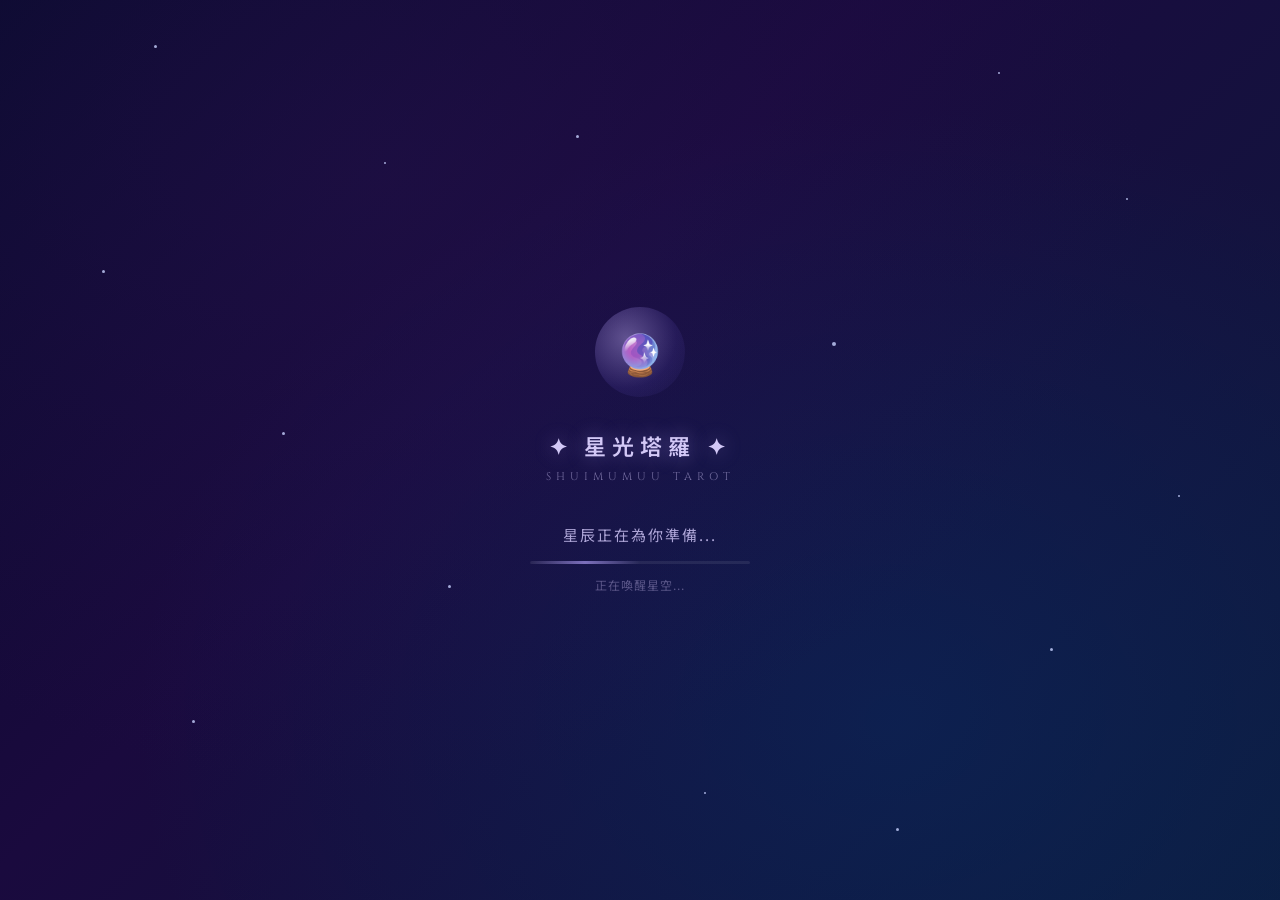
<file: docs/index.html>
<!DOCTYPE html>
<html lang="zh-Hant">
<head>
    <meta charset="UTF-8">
    <meta name="viewport" content="width=device-width, initial-scale=1.0">
    <title>SHUIMUMUU 星光塔羅 ✨ 每日運勢占卜</title>
    <meta name="description" content="水木沐沐星空極光塔羅 — 輸入你的心情與煩惱，抽一張塔羅牌，AI 為你解讀今日運勢與轉運小任務。免費線上塔羅占卜工具。">
    <!-- Open Graph / Facebook -->
    <meta property="og:type" content="website">
    <meta property="og:title" content="SHUIMUMUU 星光塔羅 ✨ 每日運勢占卜">
    <meta property="og:description" content="輸入心情，抽一張塔羅牌，AI 為你解讀今日運勢與轉運小任務！免費線上塔羅占卜工具。">
    <meta property="og:image" content="https://shuimumuu-tarot.onrender.com/static/images/PWA-ICON.png">
    <meta property="twitter:card" content="summary_large_image">
    <meta name="theme-color" content="#0a0a2e">
    <link rel="preconnect" href="https://fonts.googleapis.com">
    <link rel="preconnect" href="https://fonts.gstatic.com" crossorigin>
    <link href="https://fonts.googleapis.com/css2?family=Noto+Sans+TC:wght@300;400;500;700&family=Cinzel:wght@400;600;700&display=swap" rel="stylesheet">
    <style>
        * { margin: 0; padding: 0; box-sizing: border-box; }

        body {
            min-height: 100vh;
            display: flex;
            flex-direction: column;
            align-items: center;
            justify-content: center;
            background: radial-gradient(ellipse at 30% 20%, rgba(40, 20, 80, 0.4) 0%, transparent 60%),
                        radial-gradient(ellipse at 70% 80%, rgba(0, 60, 120, 0.3) 0%, transparent 60%),
                        linear-gradient(135deg, #0a0a2e 0%, #1a0a3e 40%, #0d1b3e 100%);
            font-family: 'Noto Sans TC', 'Segoe UI', sans-serif;
            overflow: hidden;
        }

        /* 星星閃爍 */
        @keyframes twinkle {
            0%, 100% { opacity: 0.15; transform: scale(0.8); }
            50% { opacity: 1; transform: scale(1.3); }
        }
        .star {
            position: fixed;
            width: 3px; height: 3px;
            background: rgba(200, 210, 255, 0.8);
            border-radius: 50%;
            animation: twinkle ease-in-out infinite;
        }

        /* 水晶球浮動 */
        @keyframes float {
            0%, 100% { transform: translateY(0) scale(1); }
            50% { transform: translateY(-14px) scale(1.06); }
        }
        @keyframes glow-pulse {
            0%, 100% { box-shadow: 0 0 30px rgba(180,160,255,0.3), 0 0 60px rgba(120,100,220,0.15); }
            50% { box-shadow: 0 0 50px rgba(180,160,255,0.5), 0 0 100px rgba(120,100,220,0.3), 0 0 150px rgba(80,60,180,0.1); }
        }
        .crystal-ball {
            width: 90px; height: 90px;
            border-radius: 50%;
            background: radial-gradient(circle at 35% 35%, rgba(200,180,255,0.4), rgba(100,80,200,0.15) 60%, transparent);
            animation: float 2.5s ease-in-out infinite, glow-pulse 3s ease-in-out infinite;
            display: flex; align-items: center; justify-content: center;
            font-size: 40px;
            margin-bottom: 32px;
        }

        /* 品牌 */
        .brand-title {
            font-size: 22px; font-weight: 600;
            color: rgba(220, 210, 255, 0.95);
            letter-spacing: 6px;
            margin-bottom: 8px;
            text-shadow: 0 0 20px rgba(180,160,255,0.4);
        }
        .brand-sub {
            font-size: 11px;
            color: rgba(180,170,220,0.6);
            letter-spacing: 5px;
            margin-bottom: 40px;
            font-family: 'Cinzel', serif;
        }

        /* Loading 提示 */
        .loading-msg {
            font-size: 15px;
            color: rgba(200, 190, 240, 0.85);
            letter-spacing: 2px;
            margin-bottom: 16px;
        }

        /* 進度條 */
        .progress-track {
            width: 220px; height: 3px;
            background: rgba(255,255,255,0.08);
            border-radius: 4px;
            overflow: hidden;
            margin-bottom: 12px;
        }
        @keyframes progress-slide {
            0% { transform: translateX(-100%); }
            100% { transform: translateX(200%); }
        }
        .progress-bar {
            width: 50%; height: 100%;
            background: linear-gradient(90deg, transparent, rgba(180,160,255,0.6), transparent);
            border-radius: 4px;
            animation: progress-slide 1.8s ease-in-out infinite;
        }

        /* 狀態文字 */
        .status-text {
            font-size: 12px;
            color: rgba(160, 150, 200, 0.5);
            letter-spacing: 1px;
            min-height: 18px;
        }

        /* 淡出 */
        .fade-out {
            animation: fadeAway 0.6s ease forwards;
        }
        @keyframes fadeAway {
            to { opacity: 0; }
        }
    </style>
</head>
<body>
    <!-- 星星背景 -->
    <div class="star" style="top:5%;left:12%;animation-duration:2.2s;animation-delay:0s;"></div>
    <div class="star" style="top:8%;left:78%;animation-duration:2.8s;animation-delay:0.3s;width:2px;height:2px;"></div>
    <div class="star" style="top:15%;left:45%;animation-duration:3.1s;animation-delay:0.7s;"></div>
    <div class="star" style="top:22%;left:88%;animation-duration:2.5s;animation-delay:1.1s;width:2px;height:2px;"></div>
    <div class="star" style="top:30%;left:8%;animation-duration:2.9s;animation-delay:0.5s;"></div>
    <div class="star" style="top:38%;left:65%;animation-duration:3.3s;animation-delay:1.3s;width:4px;height:4px;"></div>
    <div class="star" style="top:48%;left:22%;animation-duration:2.1s;animation-delay:0.2s;"></div>
    <div class="star" style="top:55%;left:92%;animation-duration:2.7s;animation-delay:0.9s;width:2px;height:2px;"></div>
    <div class="star" style="top:65%;left:35%;animation-duration:3.0s;animation-delay:1.5s;"></div>
    <div class="star" style="top:72%;left:82%;animation-duration:2.4s;animation-delay:0.4s;width:3px;height:3px;"></div>
    <div class="star" style="top:80%;left:15%;animation-duration:2.6s;animation-delay:0.8s;"></div>
    <div class="star" style="top:88%;left:55%;animation-duration:3.2s;animation-delay:1.0s;width:2px;height:2px;"></div>
    <div class="star" style="top:92%;left:70%;animation-duration:2.3s;animation-delay:0.6s;"></div>
    <div class="star" style="top:18%;left:30%;animation-duration:2.8s;animation-delay:1.2s;width:2px;height:2px;"></div>

    <!-- 水晶球 -->
    <div class="crystal-ball">🔮</div>

    <!-- 品牌 -->
    <div class="brand-title">✦ 星光塔羅 ✦</div>
    <div class="brand-sub">SHUIMUMUU TAROT</div>

    <!-- Loading 資訊 -->
    <div class="loading-msg">星辰正在為你準備<span id="dots">...</span></div>
    <div class="progress-track"><div class="progress-bar"></div></div>
    <div class="status-text" id="status"></div>

    <script>
        // ===== 設定 =====
        var RENDER_URL = 'https://shuimumuu-tarot.onrender.com';
        var CHECK_INTERVAL = 3000;  // 每 3 秒檢查一次
        var MAX_WAIT = 120000;      // 最多等 120 秒

        // ===== 點點動畫 =====
        var dotsEl = document.getElementById('dots');
        var di = 0;
        var dotFrames = ['', '.', '..', '...'];
        setInterval(function() { dotsEl.textContent = dotFrames[++di % 4]; }, 400);

        // ===== 狀態文字 =====
        var statusEl = document.getElementById('status');
        var statusMsgs = [
            '正在喚醒星空...',
            '星辰正在校準頻率...',
            '宇宙能量正在匯聚...',
            '塔羅牌正在甦醒...',
            '幾乎準備好了...'
        ];
        var si = 0;
        setInterval(function() {
            statusEl.textContent = statusMsgs[si % statusMsgs.length];
            si++;
        }, 5000);

        // ===== 偵測 Render 是否就緒 =====
        var startTime = Date.now();

        function checkReady() {
            fetch(RENDER_URL + '/api/draw', { method: 'POST', mode: 'cors' })
                .then(function(res) {
                    if (res.ok) {
                        // 伺服器就緒！跳轉
                        statusEl.textContent = '✨ 星空已準備就緒！';
                        document.body.classList.add('fade-out');
                        setTimeout(function() {
                            window.location.href = RENDER_URL;
                        }, 600);
                    } else {
                        retry();
                    }
                })
                .catch(function() {
                    retry();
                });
        }

        function retry() {
            if (Date.now() - startTime > MAX_WAIT) {
                // 超時，直接跳轉讓 Render 自己處理
                statusEl.textContent = '正在前往星空...';
                window.location.href = RENDER_URL;
                return;
            }
            setTimeout(checkReady, CHECK_INTERVAL);
        }

        // 啟動檢查
        checkReady();
    </script>
</body>
</html>
</file>
